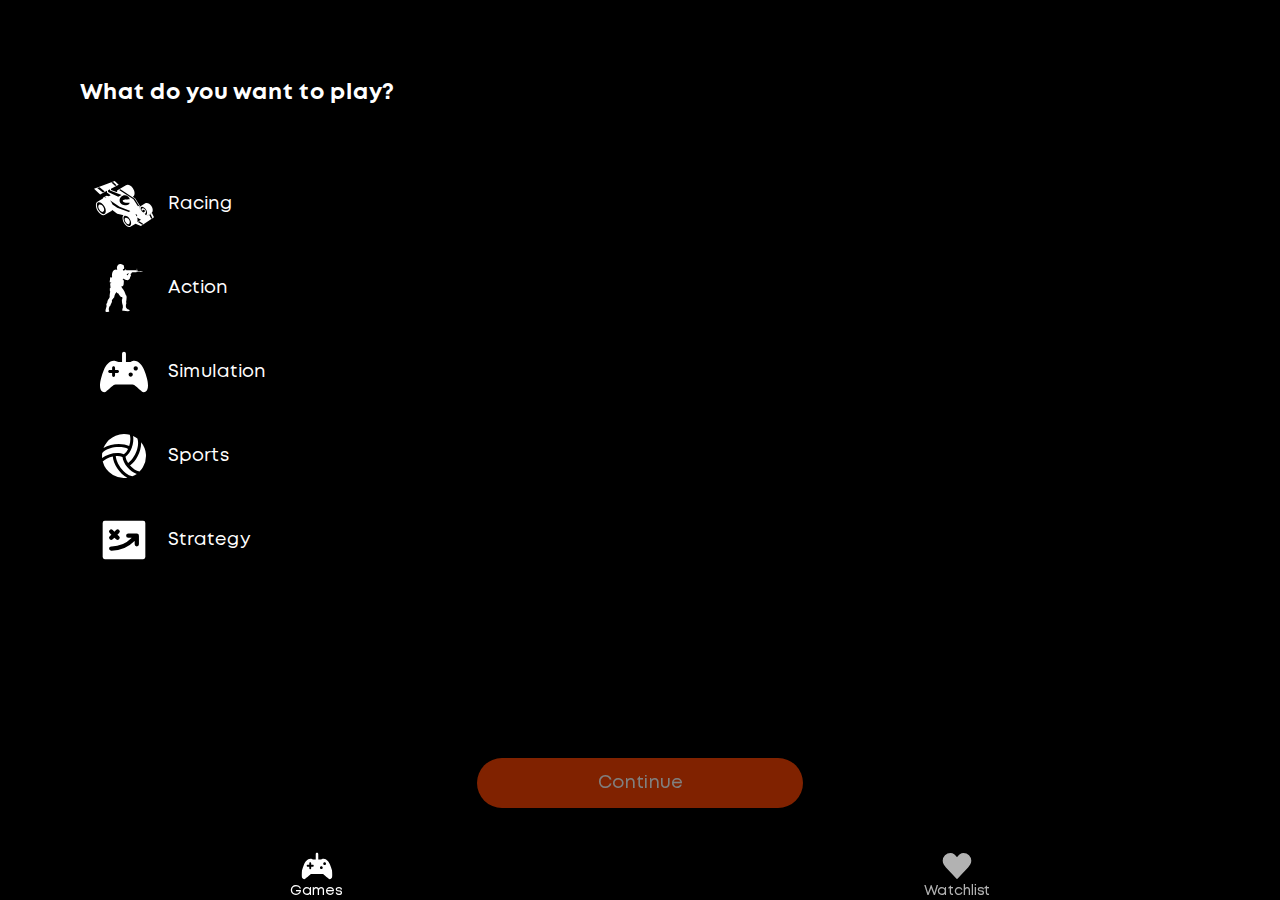
<file: index.html>
<!DOCTYPE html>
<html class="page" lang="ru">
  <head>
    <meta charset="utf-8">
    <meta name="viewport" content="width=device-width,initial-scale=1">
    <title>Games Review1</title>
    <link rel="stylesheet" href="css/style.css">
  </head>
  <body class="page__body">
    <section class="genre">
      <h1 class="genre__title">What do you want to play?</h1>
      <ul class="genre__list">
        <li class="genre__item">
          <svg class="genre__svg" width="64" height="64">
            <use xlink:href="img/icons/stack.svg#racing-icon"></use>
          </svg>
          <p class="genre__text">Racing</p>
          <svg class="genre__svg-checked" width="64" height="64">
            <use xlink:href="img/icons/stack.svg#checked-icon"></use>
          </svg>
        </li>
        <li class="genre__item">
          <svg class="genre__svg genre__svg--action" width="24" height="24">
            <use xlink:href="img/icons/stack.svg#action-icon"></use>
          </svg>
          <p class="genre__text">Action</p>
          <svg class="genre__svg-checked" width="64" height="64">
            <use xlink:href="img/icons/stack.svg#checked-icon"></use>
          </svg>
        </li>
        <li class="genre__item">
          <svg class="genre__svg genre__svg--simulation" width="64" height="64">
            <use xlink:href="img/icons/stack.svg#simulation-icon"></use>
          </svg>
          <p class="genre__text">Simulation</p>
          <svg class="genre__svg-checked" width="64" height="64">
            <use xlink:href="img/icons/stack.svg#checked-icon"></use>
          </svg>
        </li>
        <li class="genre__item">
          <svg class="genre__svg genre__svg--sports" width="64" height="64">
            <use xlink:href="img/icons/stack.svg#sports-icon"></use>
          </svg>
          <p class="genre__text">Sports</p>
          <svg class="genre__svg-checked" width="64" height="64">
            <use xlink:href="img/icons/stack.svg#checked-icon"></use>
          </svg>
        </li>
        <li class="genre__item">
          <svg class="genre__svg genre__svg--strategy" width="64" height="64">
            <use xlink:href="img/icons/stack.svg#strategy-icon"></use>
          </svg>
          <p class="genre__text">Strategy</p>
          <svg class="genre__svg-checked" width="64" height="64">
            <use xlink:href="img/icons/stack.svg#checked-icon"></use>
          </svg>
        </li>
      </ul>
      <a class="genre__button">Continue</a>
    </section>
    <footer class="footer">
      <nav class="main-nav">
        <li>
          <a class="main-nav__item main-nav__item--active" id="games-button">
            <svg class="main-nav__svg-games" width="24" height="24">
              <use xlink:href="img/icons/stack.svg#games-icon"></use>
            </svg>
            <p class="main-nav__item-text">Games</p>
          </a>
        </li>
        <li>
          <a class="main-nav__item" href="" id="watch-button">
            <svg class="main-nav__svg-watch" width="24" height="24">
              <use xlink:href="img/icons/stack.svg#heart-icon"></use>
            </svg>
            <p class="main-nav__item-text">Watchlist</p>
          </a>
        </li>
      </nav>
    </footer>
    <script src="js/index.js" defer></script>
  </body>
</html>
</file>
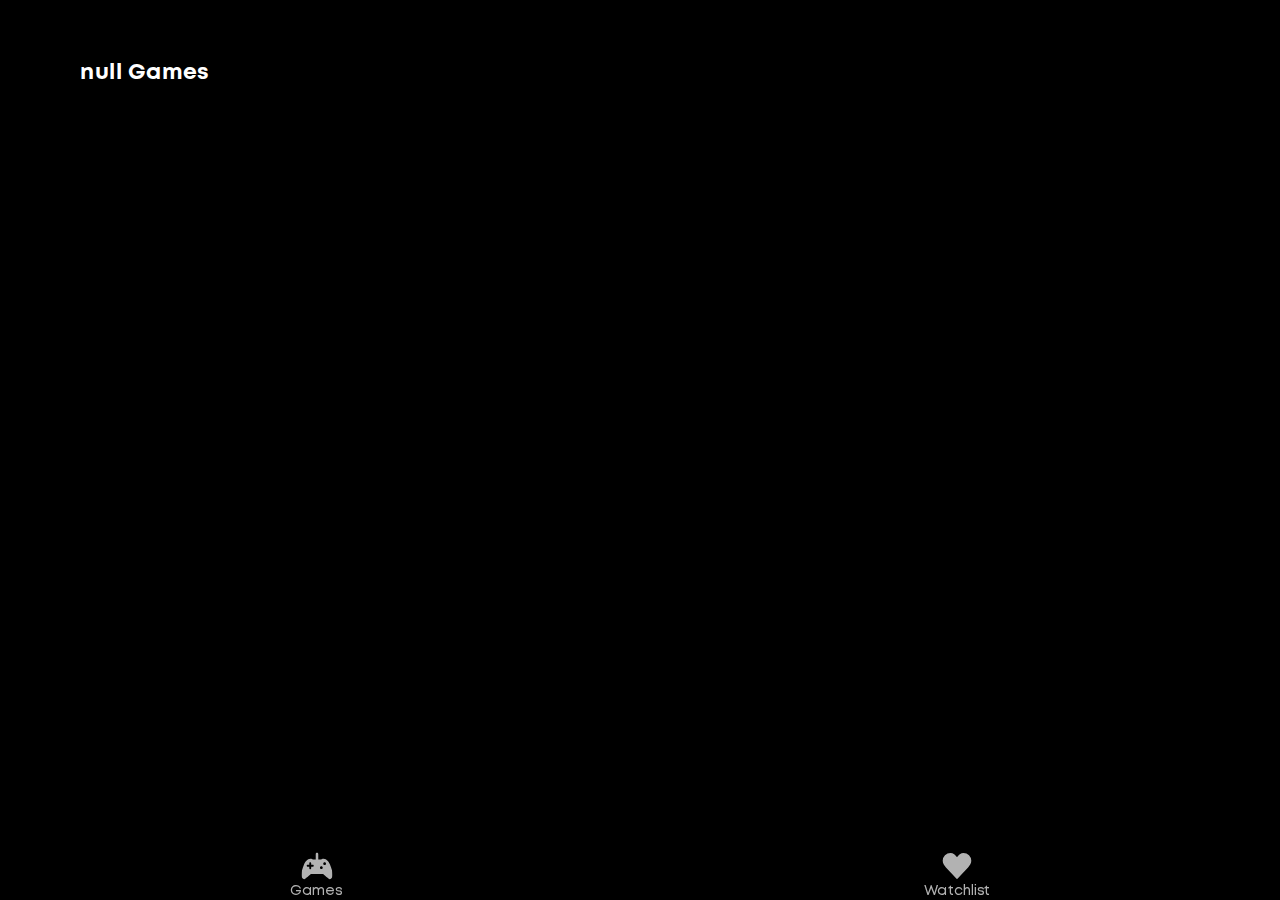
<file: games.html>
<!DOCTYPE html>
<html class="page" lang="ru">
  <head>
    <meta charset="utf-8">
    <meta name="viewport" content="width=device-width,initial-scale=1">
    <title>Games Review</title>
    <link rel="stylesheet" href="css/style.css">
  </head>
  <body class="page__body">
    <section class="games">
      <h1 class="games__title"></h1>
      <ul class="games__list">
      </ul>
    </section>
    <footer class="footer">
      <nav class="main-nav">
        <li>
          <a class="main-nav__item" href="index.html" id="games-button">
            <svg class="main-nav__svg-games" width="24" height="24">
              <use xlink:href="img/icons/stack.svg#games-icon"></use>
            </svg>
            <p class="main-nav__item-text">Games</p>
          </a>
        </li>
        <li>
          <a class="main-nav__item" id="watch-button">
            <svg class="main-nav__svg-watch" width="24" height="24">
              <use xlink:href="img/icons/stack.svg#heart-icon"></use>
            </svg>
            <p class="main-nav__item-text">Watchlist</p>
          </a>
        </li>
      </nav>
    </footer>
    <template id="element-template">
      <li class="games__item">
        <a href="game.html" class="games__link">
          <img class="games__img" src="" alt="">
          <p class="games__text"></p>
        </a>
      </li>
    </template>
    <script src="js/games.js" type="module" defer></script>
  </body>
</html>
</file>
<file: css/style.css>
@keyframes left{0%{transform:translateX(374px)}to{transform:translateX(0)}}.visually-hidden{position:absolute;width:1px;height:1px;margin:-1px;border:0;padding:0;white-space:nowrap;-webkit-clip-path:inset(100%);clip-path:inset(100%);clip:rect(0,0,0,0);overflow:hidden}@font-face{font-family:"Mont";src:url(../fonts/Mont-Regular.woff2)format("woff2");font-weight:400;font-display:swap;font-style:normal}@font-face{font-family:"Mont";src:url(../fonts/Mont-SemiBold.woff2)format("woff2");font-weight:600;font-display:swap;font-style:normal}@font-face{font-family:"Mont";src:url(../fonts/Mont-Bold.woff2)format("woff2");font-weight:700;font-display:swap;font-style:normal}@font-face{font-family:"Mont";src:url(../fonts/Mont-Regular.woff)format("woff");font-weight:400;font-display:swap;font-style:normal}@font-face{font-family:"Mont";src:url(../fonts/Mont-SemiBold.woff)format("woff");font-weight:600;font-display:swap;font-style:normal}@font-face{font-family:"Mont";src:url(../fonts/Mont-Bold.woff)format("woff");font-weight:700;font-display:swap;font-style:normal}.page{width:100%;min-width:374px;background-color:#000}.page__body{width:100%;margin:0;display:grid;min-height:620px;grid-template-rows:1fr min-content}.genre{display:grid;margin-left:24px;margin-right:24px}@media (min-width:720px){.genre{margin-left:80px;margin-right:80px}}.genre__title{margin:40px 0 0;font-family:"Mont";font-style:normal;font-weight:700;font-size:22px;line-height:120%;color:#fff;text-align:left}@media (min-width:720px){.genre__title{margin-top:80px}}.genre__list{display:grid;grid-template-rows:repeat(5,64px);row-gap:10px;margin:30px 0 0;padding:0;list-style:none;font-family:"Mont";font-style:normal;font-weight:400;font-size:18px;line-height:120%;color:#fff;text-align:left}@media (min-width:720px){.genre__list{margin-top:60px;row-gap:20px}}.genre__item{display:grid;grid-template-columns:64px 1fr 64px;justify-items:center;padding-left:12px;align-items:center}.genre__item--active{border:2px solid #fff;border-radius:15px}.genre__svg--action{transform:scale(2)}.genre__svg--simulation,.genre__svg--sports{transform:scale(.75)}.genre__svg--strategy{transform:scale(.8)}.genre__svg-checked{display:none;transform:scale(.4)}.genre__svg-checked--active{display:block}.genre__text{margin:0 0 0 12px;justify-self:flex-start}.genre__button{display:flex;width:326px;height:50px;margin-top:60px;justify-self:center;justify-content:center;align-items:center;border-radius:25px;color:#fff;font-family:"Mont";font-style:normal;font-weight:400;font-size:18px;text-decoration:none;background-color:#ff4500;filter:brightness(.5)}.genre__button--active{filter:brightness(1)}@media (min-width:720px){.genre__button{margin-top:180px}}.footer{width:100%}.main-nav{display:flex;margin-top:20px;justify-content:space-around;list-style:none}@media (min-width:720px){.main-nav{margin-top:40px}}.main-nav__item{display:grid;justify-items:center;text-decoration:none;filter:brightness(70%)}.main-nav__item--active{filter:brightness(100%)}.main-nav__item-text{margin:0;font-family:"Mont";font-style:normal;font-weight:400;font-size:12px;line-height:120%;color:#fff}@media (min-width:720px){.main-nav__item-text{margin-top:5px;font-size:14px}.main-nav__svg-games,.main-nav__svg-watch{transform:scale(1.3)}}.games{display:grid;grid-template-rows:min-content min-content;margin-left:36px;margin-right:36px}@media (min-width:720px){.games{margin-left:80px;margin-right:80px}}.games__title{margin:40px 0 0;font-family:"Mont";font-style:normal;font-weight:700;font-size:22px;line-height:120%;color:#fff;text-align:left}@media (min-width:720px){.games__title{margin-top:60px}}.games__list{justify-self:center;margin:30px 0 0;padding:0;list-style:none}.games__item{position:relative;display:block;margin-top:10px;border-radius:15px}@media (min-width:720px){.games__item{margin-top:20px}}.games__link{display:block;text-decoration:none}.games__img{width:302px;border-radius:15px;object-fit:contain}@media (min-width:720px){.games__img{width:500px}}.games__text{position:absolute;bottom:4px;width:278px;margin:0;padding:12px;font-family:"Mont";font-style:normal;font-weight:400;font-size:16px;line-height:120%;color:#fff;text-align:left;border-radius:0 0 15px 15px;background-color:rgba(0,0,0,.5)}@media (min-width:720px){.games__text{width:475px}}.game,.game__slider{position:relative;width:100%;overflow-x:hidden}.game{display:grid;grid-template-rows:min-content;align-content:center;font-family:"Mont";font-style:normal;font-weight:700;font-size:22px;line-height:120%;color:#fff;text-align:left}.game__slider{max-width:430px;justify-self:center}@media (min-width:720px){.game__slider{width:550px;height:800px;max-width:550px;overflow-x:hidden}}.game__card-container{position:relative;display:flex;flex-wrap:nowrap;transition:left .3s}.game__img{width:100vw;max-width:430px;object-fit:cover}@media (min-width:720px){.game__img{min-width:550px;max-width:550px;height:800px}}.game__wrapper{position:absolute;display:flex;bottom:0;left:36px;width:calc(100% - 72px);height:550px;align-items:flex-end}@media (min-width:720px){.game__wrapper{width:478px;height:800px}}.game__container{display:grid;grid-template-rows:min-content min-content 1fr;margin-bottom:15px;text-shadow:0 0 8px #000}@media (min-width:720px){.game__container{margin-left:24px;margin-right:24px;margin-bottom:30px}}.game__name{margin:0;font-weight:700;font-size:24px}.game__genre,.game__text{margin:0;font-weight:400;font-size:18px}.game__text{margin:10px 0 0;font-size:14px;line-height:115%}@media (min-width:720px){.game__text{font-size:16px}}.game__button-back,.game__button-watchlist{position:absolute;display:flex;justify-content:center;align-items:center;top:30px;margin:0;padding:0;border-radius:50%}.game__button-back{left:36px;width:40px;height:40px;background-color:#fff;border:0}.game__button-watchlist{right:36px;width:36px;height:36px;background-color:#525252;border:2px solid #fff}.game__button-svg{fill:#fff;filter:brightness(70%)}.game__button-svg--active{filter:brightness(100%)}.game__button-left{position:absolute;top:50%;left:4px;width:24px;height:24px;margin:0;padding:0;background-color:transparent;border:0;transform:rotateY(180deg);filter:brightness(85%)}@media (min-width:720px){.game__button-left{top:400px;left:42px}}.game__button-right{position:absolute;top:50%;right:4px;width:24px;height:24px;margin:0;padding:0;background-color:transparent;border:0;filter:brightness(85%)}@media (min-width:720px){.game__button-right{top:400px;right:42px}}.button-left__svg,.button-right__svg{filter:drop-shadow(0 0 4px #000)}
/*# sourceMappingURL=[data-uri] */
</file>
